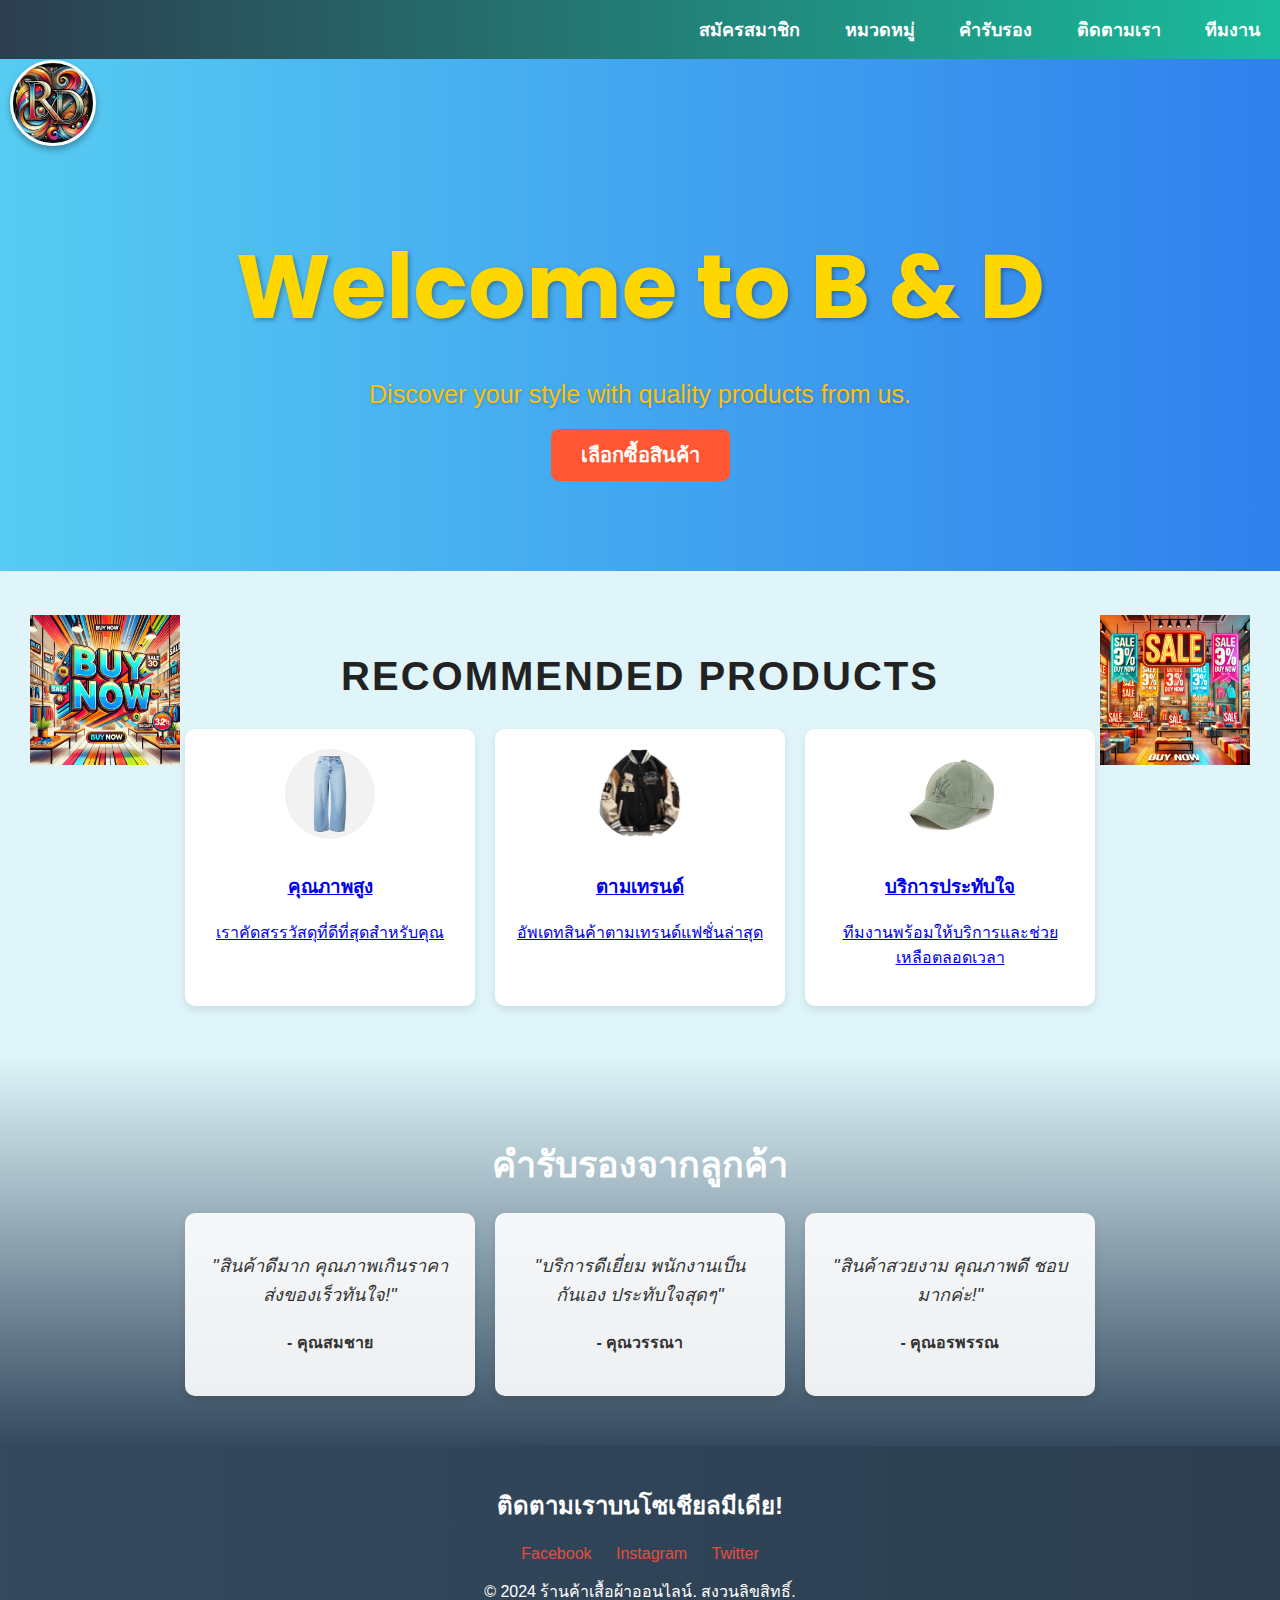
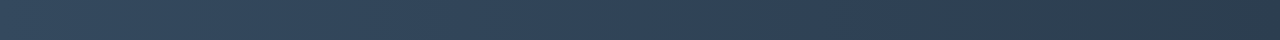
<file: index.html>
<!DOCTYPE html>
<html lang="th">
<head>
    <meta charset="UTF-8">
    <meta name="viewport" content="width=device-width, initial-scale=1.0">
    <title>B & D</title>
    <link rel="stylesheet" href="styles.css">
    <link href="https://fonts.googleapis.com/css2?family=Poppins:wght@400;600;700&display=swap" rel="stylesheet">

</head>
<body>
    <div class="header-content">
    </div>
    <!-- Logo -->
    <div class="logo-container">
        <img src="11.webp" alt="B&D Logo">
    </div>

    <!-- NavBar -->
    <nav>
        <ul>
            <li><a href="สมัครสมาชิก.html">สมัครสมาชิก</a></li>
            <li><a href="Hat.html" class="menu-btn">หมวดหมู่</a></li>
            <li><a href="#testimonial">คำรับรอง</a></li>
            <li><a href="#contact">ติดตามเรา</a></li>
            <li><a href="IndexT1.html">ทีมงาน</a></li>
        </ul>
    </nav>

    <!-- Header -->
    <header id="header">
        <div class="header-content">
            <h1>Welcome to B & D</h1>
            <p>Discover your style with quality products from us.</p>
            <a href="Hat.html" class="btn">เลือกซื้อสินค้า</a>
        </div>
    </header>

    
    
    <!-- Features -->
    <section id="features" style="position: relative; text-align: center;">
        <h2>Recommended products</h2>
     
           <!-- ภาพด้านซ้าย -->
    <div class="image-left">
        <img src="111.webp" class="blink" alt="รูปภาพกระพริบด้านซ้าย">
    </div>
    
  <!-- ภาพด้านขวา -->
  <div class="image-right">
    <img src="112.webp" class="blink" alt="รูปภาพกระพริบด้านขวา">
</div>

        <div class="feature-container">
            <div class="feature-item">
                <a href="Hat.html">
                    <img src="14.jpg" alt="คุณภาพสูง">
                    <h3>คุณภาพสูง</h3>
                    <p>เราคัดสรรวัสดุที่ดีที่สุดสำหรับคุณ</p>
                </a>
            </div>
            <div class="feature-item">
                <a href="Hat.html">
                    <img src="18.png" alt="ตามเทรนด์">
                    <h3>ตามเทรนด์</h3>
                    <p>อัพเดทสินค้าตามเทรนด์แฟชั่นล่าสุด</p>
                </a>
            </div>
            <div class="feature-item">
                <a href="Hat.html">
                    <img src="21.jpg" alt="บริการประทับใจ">
                    <h3>บริการประทับใจ</h3>
                    <p>ทีมงานพร้อมให้บริการและช่วยเหลือตลอดเวลา</p>
                </a>
            </div>
        </div>
    </section>

    <!-- Testimonial -->
    <section id="testimonial">
        <h2>คำรับรองจากลูกค้า</h2>
        <div class="testimonial-container">
            <div class="testimonial-item">
                <p>"สินค้าดีมาก คุณภาพเกินราคา ส่งของเร็วทันใจ!"</p>
                <h4>- คุณสมชาย</h4>
            </div>
            <div class="testimonial-item">
                <p>"บริการดีเยี่ยม พนักงานเป็นกันเอง ประทับใจสุดๆ"</p>
                <h4>- คุณวรรณา</h4>
            </div>
            <div class="testimonial-item">
                <p>"สินค้าสวยงาม คุณภาพดี ชอบมากค่ะ!"</p>
                <h4>- คุณอรพรรณ</h4>
            </div>
        </div>
    </section>

    <!-- Contact -->
    <footer id="contact">
        <h2>ติดตามเราบนโซเชียลมีเดีย!</h2>
        <div class="social-links">
            <a href="https://www.facebook.com/profile.php?id=100024514431761&mibextid=ZbWKwL" target="_blank">Facebook</a>
            <a href="https://www.pim.ac.th/?gad_source=1&gclid=Cj0KCQiAgJa6BhCOARIsAMiL7V9iIfUBNpMjMi6IgFr--TFhGduaGpVxGaF1r_dwBAdeUSnQL-onbZYaAgKKEALw_wcB" target="_blank">Instagram</a>
            <a href="https://www.pim.ac.th/?gad_source=1&gclid=Cj0KCQiAgJa6BhCOARIsAMiL7V9iIfUBNpMjMi6IgFr--TFhGduaGpVxGaF1r_dwBAdeUSnQL-onbZYaAgKKEALw_wcB" target="_blank">Twitter</a>
        </div>
        <p>© 2024 ร้านค้าเสื้อผ้าออนไลน์. สงวนลิขสิทธิ์.</p>
    </footer>

</body>
</html>
</file>
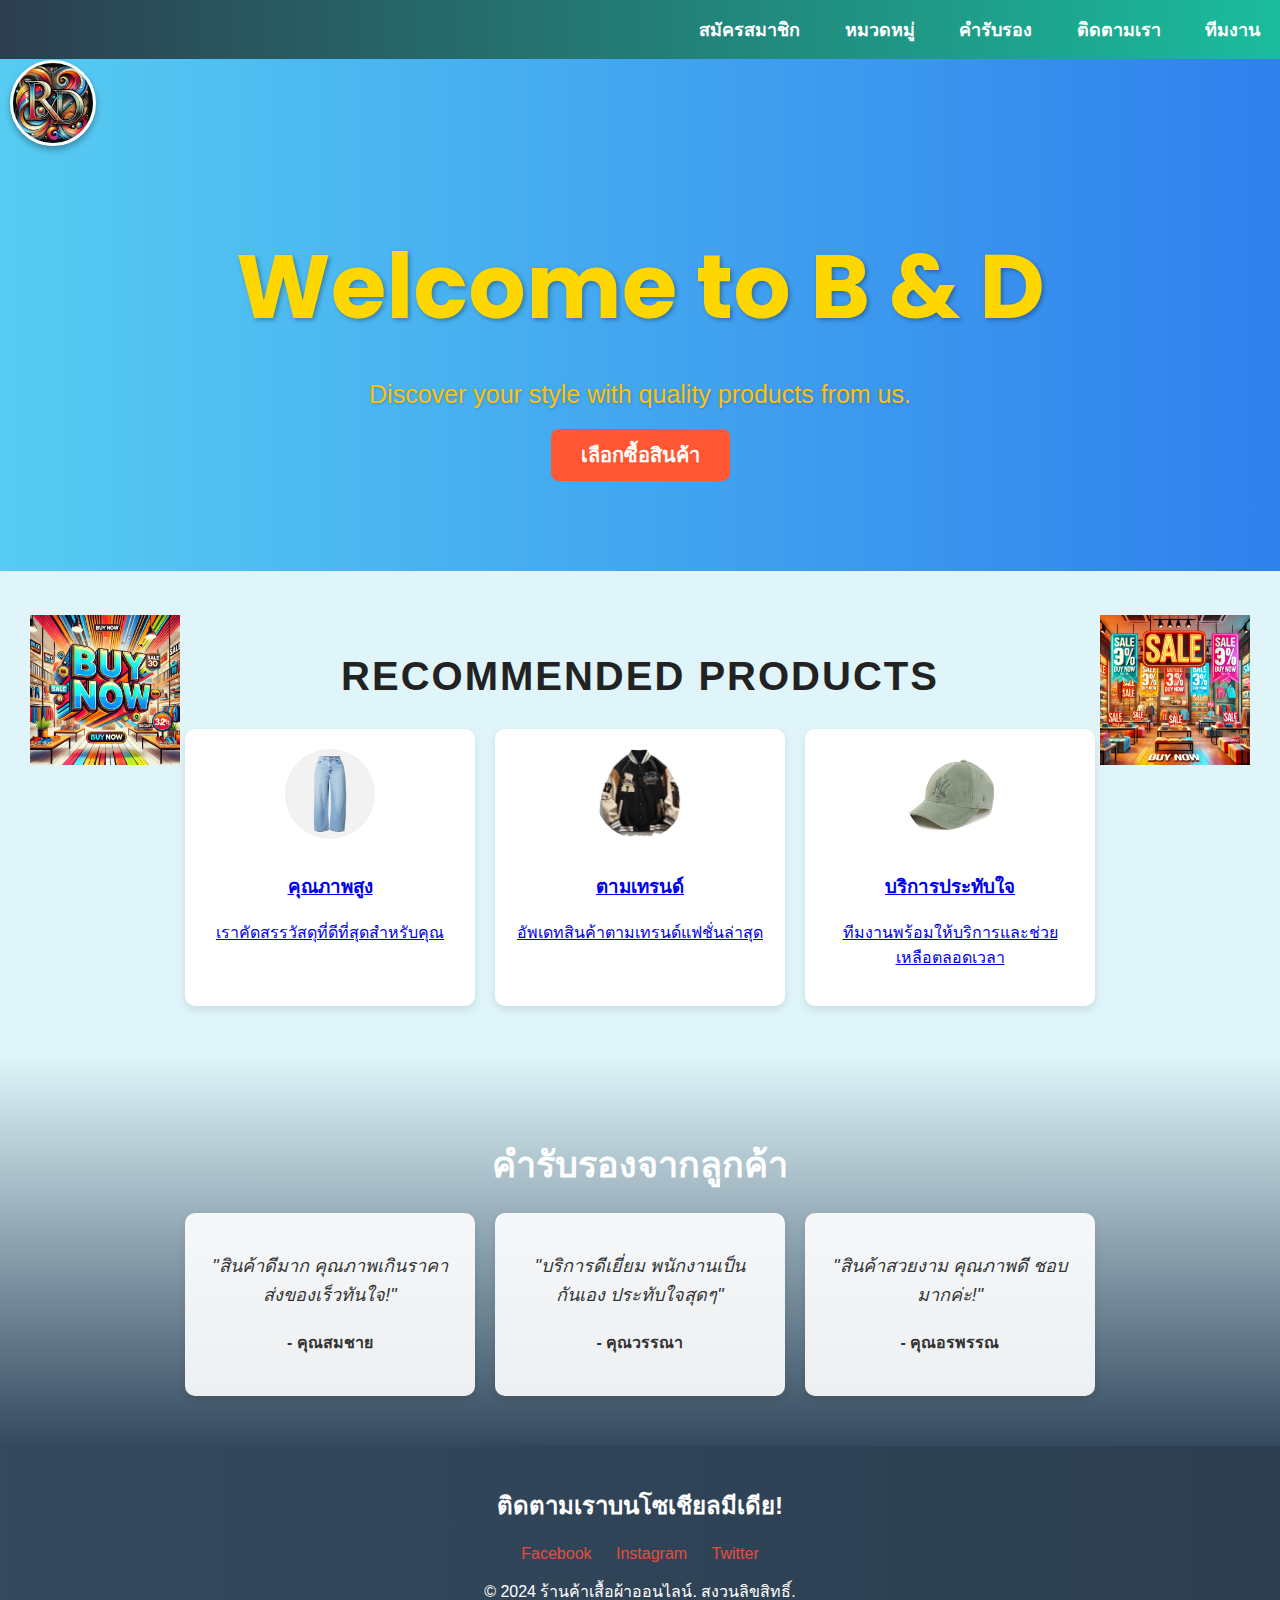
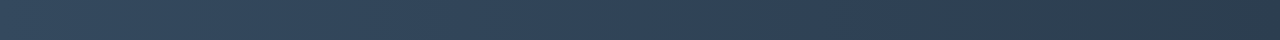
<file: Bank with Dung/index.html>
<!DOCTYPE html>
<html lang="th">
<head>
    <meta charset="UTF-8">
    <meta name="viewport" content="width=device-width, initial-scale=1.0">
    <title>B & D</title>
    <link rel="stylesheet" href="styles.css">
    <link href="https://fonts.googleapis.com/css2?family=Poppins:wght@400;600;700&display=swap" rel="stylesheet">

</head>
<body>
    <div class="header-content">
        
        
        
    </div>
    

    <!-- Logo -->
    <div class="logo-container">
        <img src="11.webp" alt="B&D Logo">
    </div>

    <!-- NavBar -->
    <nav>
        <ul>
            <li><a href="สมัครสมาชิก.html">สมัครสมาชิก</a></li>
            <li><a href="Hat.html" class="menu-btn">หมวดหมู่</a></li>
            <li><a href="#testimonial">คำรับรอง</a></li>
            <li><a href="#contact">ติดตามเรา</a></li>
            <li><a href="IndexT1.html">ทีมงาน</a></li>
        </ul>
    </nav>

    <!-- Header -->
    <header id="header">
        <div class="header-content">
            <h1>Welcome to B & D</h1>
            <p>Discover your style with quality products from us.</p>
            <a href="Hat.html" class="btn">เลือกซื้อสินค้า</a>
        </div>
    </header>

    
    
    <!-- Features -->
    <section id="features" style="position: relative; text-align: center;">
        <h2>Recommended products</h2>
     
           <!-- ภาพด้านซ้าย -->
    <div class="image-left">
        <img src="111.webp" class="blink" alt="รูปภาพกระพริบด้านซ้าย">
    </div>
    
  <!-- ภาพด้านขวา -->
  <div class="image-right">
    <img src="112.webp" class="blink" alt="รูปภาพกระพริบด้านขวา">
</div>

        <div class="feature-container">
            <div class="feature-item">
                <a href="Hat.html">
                    <img src="14.jpg" alt="คุณภาพสูง">
                    <h3>คุณภาพสูง</h3>
                    <p>เราคัดสรรวัสดุที่ดีที่สุดสำหรับคุณ</p>
                </a>
            </div>
            <div class="feature-item">
                <a href="Hat.html">
                    <img src="18.png" alt="ตามเทรนด์">
                    <h3>ตามเทรนด์</h3>
                    <p>อัพเดทสินค้าตามเทรนด์แฟชั่นล่าสุด</p>
                </a>
            </div>
            <div class="feature-item">
                <a href="Hat.html">
                    <img src="21.jpg" alt="บริการประทับใจ">
                    <h3>บริการประทับใจ</h3>
                    <p>ทีมงานพร้อมให้บริการและช่วยเหลือตลอดเวลา</p>
                </a>
            </div>
        </div>
    </section>

    <!-- Testimonial -->
    <section id="testimonial">
        <h2>คำรับรองจากลูกค้า</h2>
        <div class="testimonial-container">
            <div class="testimonial-item">
                <p>"สินค้าดีมาก คุณภาพเกินราคา ส่งของเร็วทันใจ!"</p>
                <h4>- คุณสมชาย</h4>
            </div>
            <div class="testimonial-item">
                <p>"บริการดีเยี่ยม พนักงานเป็นกันเอง ประทับใจสุดๆ"</p>
                <h4>- คุณวรรณา</h4>
            </div>
            <div class="testimonial-item">
                <p>"สินค้าสวยงาม คุณภาพดี ชอบมากค่ะ!"</p>
                <h4>- คุณอรพรรณ</h4>
            </div>
        </div>
    </section>

    <!-- Contact -->
    <footer id="contact">
        <h2>ติดตามเราบนโซเชียลมีเดีย!</h2>
        <div class="social-links">
            <a href="https://www.facebook.com/profile.php?id=100024514431761&mibextid=ZbWKwL" target="_blank">Facebook</a>
            <a href="https://www.pim.ac.th/?gad_source=1&gclid=Cj0KCQiAgJa6BhCOARIsAMiL7V9iIfUBNpMjMi6IgFr--TFhGduaGpVxGaF1r_dwBAdeUSnQL-onbZYaAgKKEALw_wcB" target="_blank">Instagram</a>
            <a href="https://www.pim.ac.th/?gad_source=1&gclid=Cj0KCQiAgJa6BhCOARIsAMiL7V9iIfUBNpMjMi6IgFr--TFhGduaGpVxGaF1r_dwBAdeUSnQL-onbZYaAgKKEALw_wcB" target="_blank">Twitter</a>
        </div>
        <p>© 2024 ร้านค้าเสื้อผ้าออนไลน์. สงวนลิขสิทธิ์.</p>
    </footer>

</body>
</html>
</file>
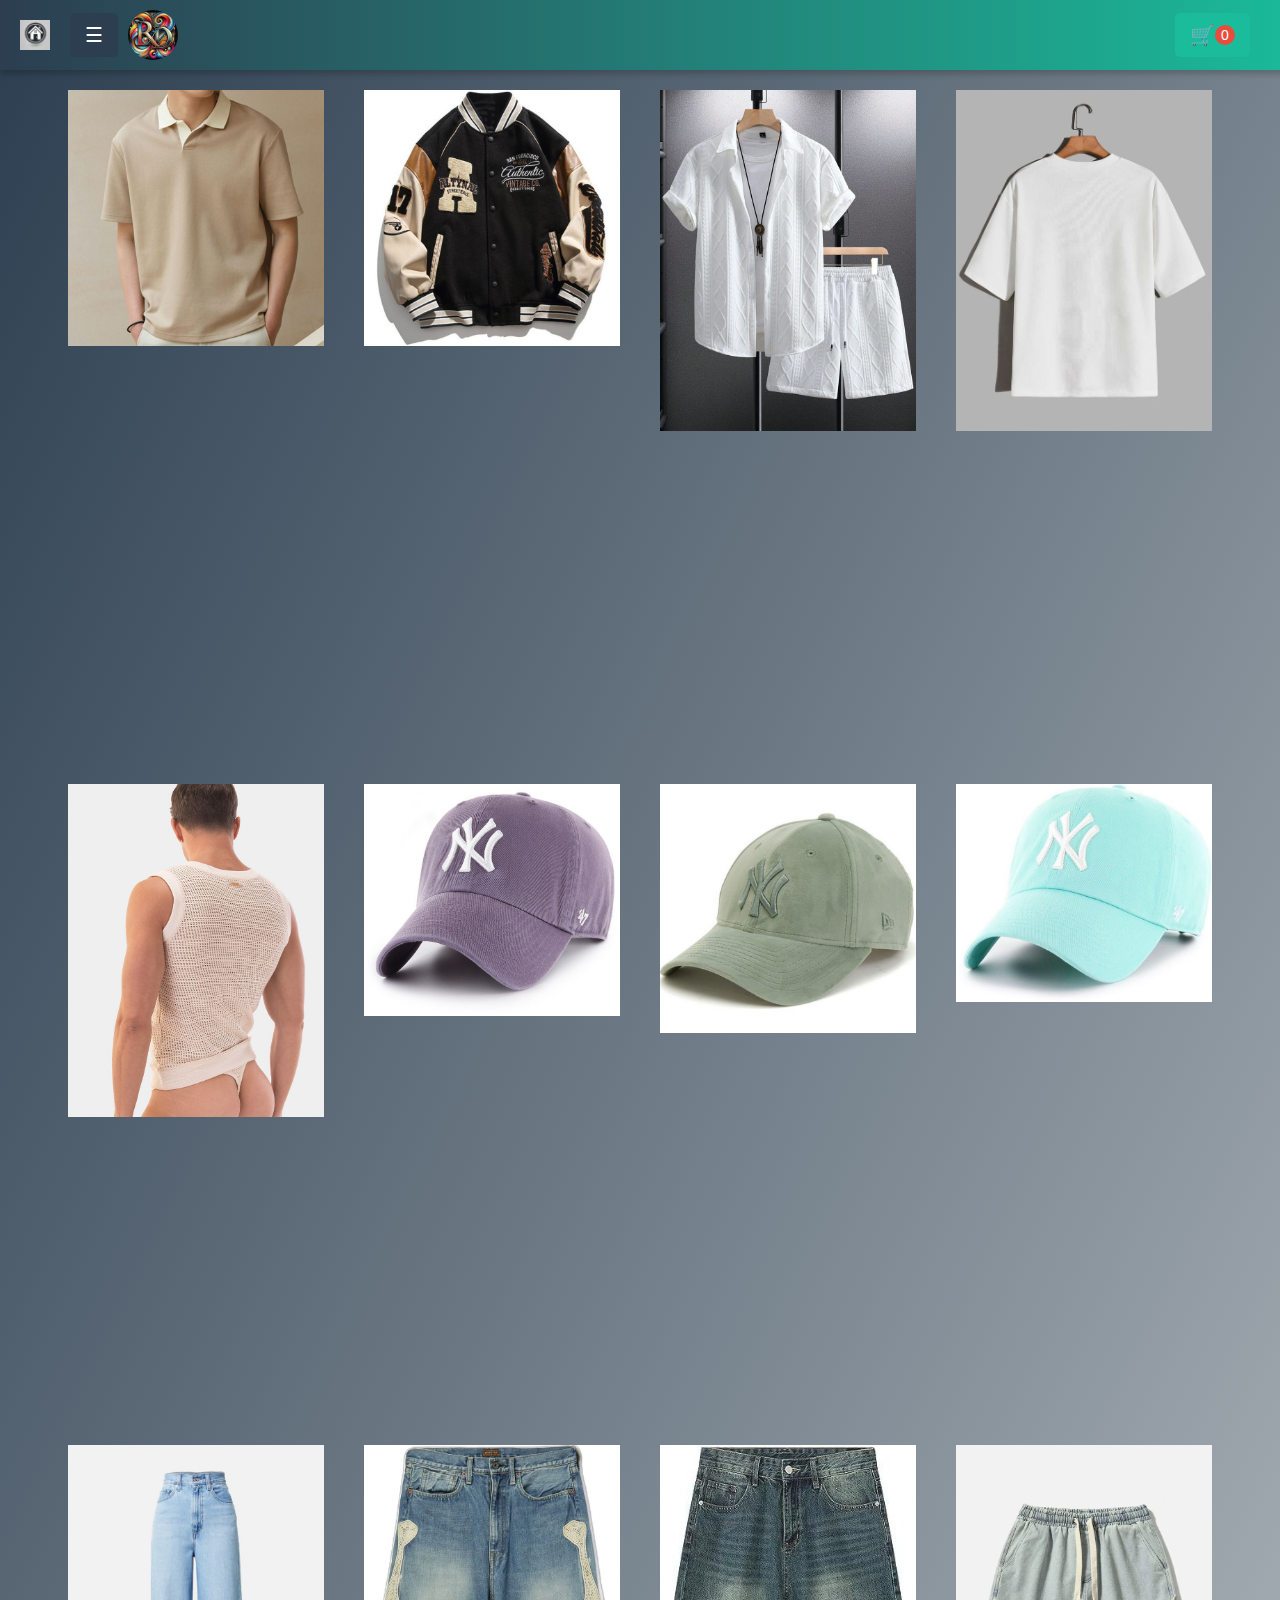
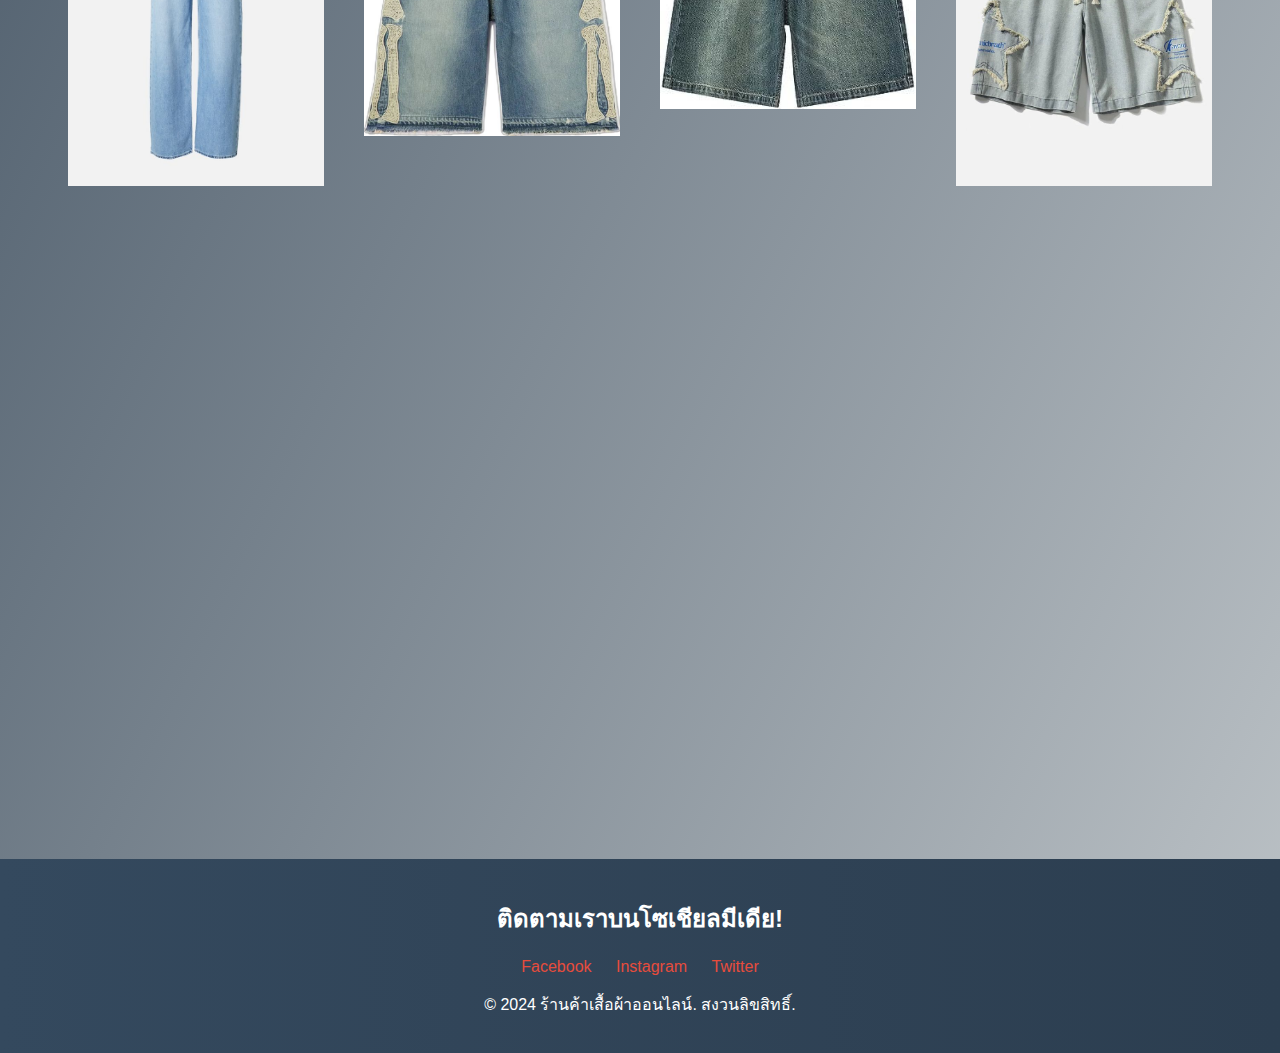
<file: Hat.html>
<!DOCTYPE html>
<html lang="en">
<head>
    <meta charset="UTF-8">
    <meta name="viewport" content="width=device-width, initial-scale=1.0">
    <title>สินค้า</title>
    <link rel="stylesheet" href="stylesHat.css">
</head>
<body>
        <!-- แถบสีดำด้านบน -->
        <div class="top-bar">
            <div class="left-section">
                <a href="index.html" class="home-btn">
                    <img src="Home.webp" alt="Home" class="home-icon">
                </a>
                <button id="menu-btn" class="menu-btn">☰</button>
                <img src="11.webp" alt="Logo" class="site-logo">
            </div>
            
            <div class="right-section">
                <button id="cart-btn" class="cart-btn">🛒 <span id="cart-count">0</span></button>
            </div>
        </div>
    
    <!-- แถบรายการสินค้า -->
    <div id="cart-drawer" class="cart-drawer hidden">
        <h3>รายการสินค้าในตะกร้า</h3>
        <ul id="cart-items" class="cart-items">
            <li class="empty-cart">ไม่มีสินค้า</li>
        </ul>
    </div>    

    <!-- เมนูแบบเลื่อนออก -->
    <div id="menu-drawer" class="menu-drawer">
        <button id="close-menu-btn" class="close-menu-btn">×</button>
        <h3>เมนู</h3>
        <button class="filter-btn" data-category="all">ทั้งหมด</button>
        <button class="filter-btn" data-category="หมวก">หมวก</button>
        <button class="filter-btn" data-category="เสื้อ">เสื้อ</button>
        <button class="filter-btn" data-category="กางเกง">กางเกง</button>
    </div>

    <!-- สินค้า -->
        <div class="product-container">
            <div class="product" data-product="เสื้อ" data-price="300">
                <img src="เสื้อ.jpg" alt="เสื้อ">
                <div class="drawer">
                    <div class="price">
                        <p>สินค้านี้เป็นเสื้อโปโลแขนสั้น ดีไซน์เรียบหรู สีเบจพร้อมปกเสื้อสีขาว ตัดเย็บด้วยวัสดุที่ดูสุภาพและทันสมัย เหมาะสำหรับการแต่งตัวลำลองหรือกึ่งทางการ</p>
                        <p>ราคา: 300 บาท</p>
                    </div>
                    <button class="add-to-cart">เพิ่มสินค้า</button>
                </div>
            </div>
            <div class="product" data-product="เสื้อ" data-price="300">
                <img src="18.png" alt="เสื้อ">
                <div class="drawer">
                    <div class="price">
                        <p>สินค้านี้เป็นแจ็คเก็ตวินเทจทรง Varsity Jacket สีดำและครีม ตกแต่งด้วยลายปักและแพตช์ตัวอักษรหลากดีไซน์ เพิ่มความเท่และสไตล์สปอร์ต เหมาะสำหรับการแต่งตัวแนวสตรีทหรือแฟชั่นลำลองที่โดดเด่น</p>
                        <p>ราคา: 300 บาท</p>
                    </div>
                    <button class="add-to-cart">เพิ่มสินค้า</button>
                </div>
            </div>
            <div class="product" data-product="เสื้อ" data-price="300">
                <img src="เสื้อขาว.png" alt="เสื้อ">
                <div class="drawer">
                    <div class="price">
                        <p>สินค้านี้เป็นชุดเซ็ตลำลองสีขาว ประกอบด้วยเสื้อเชิ้ตแขนสั้นลายถักดีเทล และกางเกงขาสั้นเอวยางยืด เข้ากันอย่างลงตัว เหมาะสำหรับการแต่งตัวในวันสบายๆ หรือกิจกรรมกลางแจ้งที่ต้องการความสะดวกสบายและสไตล์ที่ดูดี</p>
                        <p>ราคา: 300 บาท</p>
                    </div>
                    <button class="add-to-cart">เพิ่มสินค้า</button>
                </div>
            </div>
            <div class="product" data-product="เสื้อ" data-price="300">
                <img src="เสื้ออออ.jpg" alt="เสื้อ">
                <div class="drawer">
                    <div class="price">
                        <p>สินค้านี้เป็นเสื้อยืดแขนสั้นสีขาว ดีไซน์เรียบง่าย ทำจากผ้าที่ดูโปร่งสบาย เหมาะสำหรับการแต่งตัวลำลองหรือเป็นเสื้อชั้นในสำหรับลุคที่หลากหลาย</p>
                        <p>ราคา: 300 บาท</p>
                    </div>
                    <button class="add-to-cart">เพิ่มสินค้า</button>
                </div>
            </div>
            <div class="product" data-product="เสื้อ" data-price="300">
                <img src="หมอนข้าง.png" alt="เสื้อ">
                <div class="drawer">
                    <div class="price">
                        <p>สินค้านี้เป็นเสื้อกล้ามถักลายตาข่ายสีเบจ แบบแขนกุด ดีไซน์ให้โปร่งและระบายอากาศได้ดี เหมาะสำหรับการแต่งตัวในสไตล์ที่เน้นความเบาสบายและโดดเด่นในลุคแฟชั่น</p>
                        <p>ราคา: 300 บาท</p>
                    </div>
                    <button class="add-to-cart">เพิ่มสินค้า</button>
                </div>
            </div>

            <div class="product" data-product="หมวก" data-price="700">
                <img src="หมวกน้ำตาล.png" alt="หมวก">
                <div class="drawer">
                    <div class="price">
                        <p>สินค้านี้เป็นหมวกแก๊ปสีม่วง ดีไซน์ทรงคลาสสิกพร้อมโลโก้ตัวอักษร "NY" ปักด้านหน้า เหมาะสำหรับการแต่งตัวแนวลำลอง เพิ่มความเท่และสไตล์ที่โดดเด่นให้กับผู้สวมใส่</p>
                        <p>ราคา: 700 บาท</p>
                    </div>
                    <button class="add-to-cart">เพิ่มสินค้า</button>
                </div>
            </div>
            <div class="product" data-product="หมวก" data-price="700">
                <img src="21.jpg" alt="หมวก">
                <div class="drawer">
                    <div class="price">
                        <p>สินค้านี้เป็นหมวกแก๊ปสีเขียวอ่อน ดีไซน์เรียบหรูพร้อมโลโก้ "NY" ปักด้านหน้าในสีเดียวกัน ให้ลุคมินิมอลและสไตล์ที่ดูสบาย เหมาะสำหรับการแต่งตัวลำลองหรือแนวสตรีทแฟชั่น</p>
                        <p>ราคา: 700 บาท</p>
                    </div>
                    <button class="add-to-cart">เพิ่มสินค้า</button>
                </div>
            </div>
            <div class="product" data-product="หมวก" data-price="700">
                <img src="หมวกฟ้า.png" alt="หมวก">
                <div class="drawer">
                    <div class="price">
                        <p>สินค้านี้เป็นหมวกแก๊ปสีฟ้าอ่อน ดีไซน์ทรงคลาสสิกพร้อมโลโก้ตัวอักษร "NY" ปักด้านหน้า เหมาะสำหรับการแต่งตัวสบายๆ ช่วยเพิ่มความสดใสและมีสไตล์ให้กับผู้สวมใส่</p>
                        <p>ราคา: 700 บาท</p>
                        </div>
                    <button class="add-to-cart">เพิ่มสินค้า</button>
                </div>
            </div>

            <div class="product" data-product="กางเกง" data-price="500">
                <img src="14.jpg" alt="กางเกง">
                <div class="drawer">
                    <div class="price">
                        <p>สินค้านี้เป็นกางเกงยีนส์ขายาวเอวสูง สีฟ้าอ่อน ทรงขากว้าง (wide-leg) ดีไซน์เรียบง่ายและทันสมัย เหมาะสำหรับการแต่งตัวลำลองหรือจับคู่กับเสื้อหลากหลายสไตล์เพื่อสร้างลุคที่ดูโดดเด่นและคลาสสิก</p>
                        <p>ราคา: 500 บาท</p>
                    </div>
                    <button class="add-to-cart">เพิ่มสินค้า</button>
                </div>
            </div>
            <div class="product" data-product="กางเกง" data-price="500">
                <img src="กระดูก.png" alt="กางเกง">
                <div class="drawer">
                    <div class="price">
                        <p>สินค้านี้เป็นกางเกงยีนส์ขาสั้นดีไซน์พิเศษที่ตกแต่งด้วยลวดลายกระดูกด้านข้าง ทั้งสองข้าง เพิ่มความโดดเด่นและแฟชั่น เหมาะสำหรับการแต่งตัวสไตล์ลำลองและสร้างลุคที่ไม่ซ้ำใคร</p>
                        <p>ราคา: 500 บาท</p>
                        </div>
                    <button class="add-to-cart">เพิ่มสินค้า</button>
                </div>
            </div>
            <div class="product" data-product="กางเกง" data-price="500">
                <img src="กางเกงยีน.png" alt="กางเกง">
                <div class="drawer">
                    <div class="price">
                        <p>สินค้านี้เป็นกางเกงยีนส์ขาสั้นทรงคลาสสิก ดีไซน์เรียบง่าย เหมาะสำหรับการแต่งตัวลำลองและสบายๆ เหมาะกับทุกเพศทุกวัย</p>
                        <p>ราคา: 500 บาท</p>
                    </div>
                    <button class="add-to-cart">เพิ่มสินค้า</button>
                </div>
            </div>
            <div class="product" data-product="กางเกง" data-price="500">
                <img src="กางเกงสั้น.png" alt="กางเกง">
                <div class="drawer">
                    <div class="price">
                        <p>กางเกงยีนส์ขาสั้นลายดาวขอบรุ่ย พร้อมเชือกรัดเอว ใส่สบายและดูมีสไตล์!</p>
                        <p>ราคา: 500 บาท</p> </div>
                    <button class="add-to-cart">เพิ่มสินค้า</button>
                </div>
            </div>
            
        </div>

    <!-- Footer -->
    <footer id="contact">
        <h2>ติดตามเราบนโซเชียลมีเดีย!</h2>
        <div class="social-links">
            <a href="https://www.facebook.com/" target="_blank">Facebook</a>
            <a href="https://www.instagram.com/" target="_blank">Instagram</a>
            <a href="https://twitter.com/" target="_blank">Twitter</a>
        </div>
        <p>© 2024 ร้านค้าเสื้อผ้าออนไลน์. สงวนลิขสิทธิ์.</p>
    </footer>
    
    <script src="script.js"></script>
</body>
</html>
</file>
<file: styles.css>
/* Global Styles */
body {
    font-family: 'Roboto', sans-serif; /* เปลี่ยนฟอนต์จาก 'Kanit' เป็น 'Roboto' */
    margin: 0;
    padding: 0;
    background-color: #eaf4f8; /* สีฟ้าอ่อน */
}

.logo-container img:hover {
    transform: rotate(360deg);
    transition: transform 1s ease;
}

/* เพิ่มแอนิเมชันกระพริบ */
.blink {
    animation: blink-animation 1s infinite; /* ความเร็วและจำนวนครั้ง */
}

/* กำหนดคีย์เฟรมสำหรับแอนิเมชัน */
@keyframes blink-animation {
    0% {
        opacity: 1; /* แสดงภาพ */
    }
    50% {
        opacity: 0; /* ซ่อนภาพ */
    }
    100% {
        opacity: 1; /* แสดงภาพ */
    }
}

.image-left,
.image-right {
    position: absolute;
    top: 25%; /* เลื่อนภาพลงให้ต่ำกว่า 50% */
    transform: translateY(-50%);
}

.image-left {
    left: 30px; /* ระยะจากขอบซ้าย */
}

.image-right {
    right: 30px; /* ระยะจากขอบขวา */
}

.image-left img,
.image-right img {
    width: 150px; /* ปรับขนาดภาพให้เล็กลง */
    height: auto; /* คงสัดส่วนของภาพ */
}

/* Logo */
.logo-container {
    position: absolute;
    top: 60px; /* เพิ่มระยะห่างจากด้านบนเพื่อเลื่อนลง */
    left: 10px; /* ระยะห่างจากด้านซ้าย */
    width: 80px;
    height: 80px;
    z-index: 1000; /* ให้อยู่ด้านบนสุด */
}

.logo-container img {
    width: 100%; /* ขนาดเต็มตาม container */
    height: 100%;
    border-radius: 50%; /* ทำให้เป็นวงกลม */
    object-fit: cover; /* ตัดส่วนที่เกินและรักษาสัดส่วน */
    border: 3px solid white; /* เพิ่มกรอบสีขาวรอบโลโก้ */
    box-shadow: 0 4px 6px rgba(0, 0, 0, 0.3); /* เพิ่มเงา */
}

/* Navbar Styling */
nav {
    background: linear-gradient(to right, #2c3e50, #1abc9c); /* ไล่สีจากเทาเข้มไปเขียว */
    padding: 15px 0;
    text-align: right; /* จัดข้อความชิดขวา */
    position: sticky; /* ทำให้ Navbar เลื่อนตาม */
    top: 0;
    z-index: 999; /* ให้อยู่ด้านล่างโลโก้ */
}

nav ul {
    list-style: none;
    margin: 0;
    padding: 0;
    display: inline-block;
}

nav ul li {
    display: inline;
    margin: 0 20px;
}

nav ul li a {
    text-decoration: none;
    color: white; /* สีข้อความ */
    font-size: 18px;
    font-weight: bold; /* ตัวหนา */
    transition: color 0.3s ease; /* เพิ่มเอฟเฟกต์ hover */
}

nav ul li a:hover {
    color: #f39c12; /* เปลี่ยนสีข้อความเมื่อชี้เมาส์ */
    text-decoration: underline; /* เพิ่มขีดเส้นใต้ */
}

/* Header */
header {
    text-align: center;
    padding: 100px 20px;
    background: linear-gradient(to right, #56ccf2, #2f80ed); /* ไล่สีฟ้าถึงน้ำเงิน */
    color: white;
}

header h1 {
    font-size: 48px;
    font-weight: 700; /* ตัวหนา */
    margin-bottom: 10px;
}

header p {
    font-size: 20px;
    font-weight: 400; /* ตัวปกติ */
    margin-bottom: 30px;
}

header .btn {
    background-color: #e74c3c;
    color: white;
    padding: 10px 20px;
    font-size: 16px;
    text-decoration: none;
    border-radius: 5px;
    transition: 0.3s;
}

header .btn:hover {
    background-color: #c0392b;
}

/* Features Section */

.header-content .btn {
    background-color: #FF5733; /* สีพื้นหลังปุ่ม */
    color: #FFFFFF; /* สีตัวอักษร */
    padding: 15px 30px; /* เพิ่มระยะรอบตัวอักษรในปุ่ม */
    font-size: 20px; /* ขนาดตัวอักษร */
    font-weight: bold; /* ความหนาของตัวอักษร */
    border: none; /* เอาเส้นขอบออก */
    border-radius: 8px; /* เพิ่มความโค้งของมุมปุ่ม */
    cursor: pointer; /* เปลี่ยนเคอร์เซอร์เมื่อชี้ปุ่ม */
    transition: transform 0.3s ease, background-color 0.3s ease; /* เพิ่มเอฟเฟกต์เมื่อ hover */
}

.header-content .btn:hover {
    background-color: #E74C3C; /* เปลี่ยนสีปุ่มเมื่อ hover */
    transform: scale(1.1); /* ขยายขนาดเมื่อ hover */
}

.header-content h1 {
    color: #FFD700; /* สีทอง */
    font-family: 'Poppins', sans-serif; /* เลือกฟอนต์ที่สวยงาม */
    font-size: 90px; /* กำหนดขนาดฟอนต์ */
    font-weight: 700; /* ความหนาของฟอนต์ */
    text-shadow: 2px 2px 4px rgba(0, 0, 0, 0.3); /* เพิ่มเงาให้ดูโดดเด่น */
    margin-bottom: 10px;
}

.header-content p {
    color: #FFC107; /* สีทองอ่อน */
    font-size: 25px; /* ขนาดตัวอักษรสำหรับคำอธิบาย */
    text-shadow: 1px 1px 3px rgba(0, 0, 0, 0.2); /* เพิ่มเงา */
}

#features h2 {
    font-family: 'Montserrat', sans-serif; /* เปลี่ยนฟอนต์ */
    font-size: 40px; /* ขนาดฟอนต์ใหญ่ขึ้น */
    font-weight: 600; /* ใช้ฟอนต์หนาปานกลาง */
    color: #222; /* เปลี่ยนสีให้เข้มขึ้น */
    text-transform: uppercase; /* ทำตัวอักษรใหญ่ทั้งหมด */
    letter-spacing: 2px; /* เพิ่มระยะห่างระหว่างตัวอักษร */
    margin-bottom: 30px;
    text-align: center; /* จัดตำแหน่งให้อยู่กึ่งกลาง */
}

#features {
    padding: 50px 20px;
    background-color: #dff5fa; /* สีฟ้าขาว */
    text-align: center;
}

.feature-container {
    display: flex;
    justify-content: center;
    flex-wrap: wrap;
    gap: 20px;
}

.feature-item {
    background-color: white;
    padding: 20px;
    border-radius: 10px;
    box-shadow: 0 4px 8px rgba(0, 0, 0, 0.1);
    width: 250px;
    transition: transform 0.3s ease, box-shadow 0.3s ease, background-color 0.3s ease;
}

.feature-item:hover {
    transform: translateY(-10px) scale(1.05);
    box-shadow: 0 10px 20px rgba(0, 0, 0, 0.3);
    background-color: #f0f9ff;
}

.feature-item img {
    width: 90px;
    height: 90px;
    border-radius: 50%;
    margin-bottom: 10px;
    transition: transform 0.3s ease;
}

.feature-item:hover img {
    transform: rotate(10deg);
}

/* Testimonial Section */
#testimonial {
    padding: 50px 20px;
    background: linear-gradient(to bottom, #dff5fa, #34495e); /* สีฟ้าอ่อนไล่เฉดถึงน้ำเงินเข้ม */
    text-align: center;
    color: white;
}

#testimonial h2 {
    font-size: 36px;
    margin-bottom: 20px;
}

.testimonial-container {
    display: flex;
    justify-content: center;
    gap: 20px;
    flex-wrap: wrap;
}

.testimonial-item {
    background-color: rgba(255, 255, 255, 0.9); /* สีพื้นหลังแบบโปร่งใส */
    padding: 20px;
    border-radius: 10px;
    width: 250px;
    box-shadow: 0 4px 8px rgba(0, 0, 0, 0.1);
    color: #333;
    transition: transform 0.3s ease, box-shadow 0.3s ease;
}

.testimonial-item:hover {
    transform: translateY(-10px);
    box-shadow: 0 10px 20px rgba(0, 0, 0, 0.3);
}

.testimonial-item p {
    font-style: italic;
    font-size: 18px;
    margin-bottom: 10px;
}

.testimonial-item h4 {
    font-size: 16px;
    font-weight: bold;
}

/* Footer */
footer {
    background: linear-gradient(to right, #34495e, #2c3e50); /* ไล่สีเทาเข้ม */
    color: white;
    text-align: center;
    padding: 20px;
}

footer .social-links a {
    color: #e74c3c;
    margin: 0 10px;
    text-decoration: none;
}

footer .social-links a:hover {
    color: white;
}
</file>
<file: Bank with Dung/styles.css>
/* Global Styles */
body {
    font-family: 'Roboto', sans-serif; /* เปลี่ยนฟอนต์จาก 'Kanit' เป็น 'Roboto' */
    margin: 0;
    padding: 0;
    background-color: #eaf4f8; /* สีฟ้าอ่อน */
}

.logo-container img:hover {
    transform: rotate(360deg);
    transition: transform 1s ease;
}

/* เพิ่มแอนิเมชันกระพริบ */
.blink {
    animation: blink-animation 1s infinite; /* ความเร็วและจำนวนครั้ง */
}

/* กำหนดคีย์เฟรมสำหรับแอนิเมชัน */
@keyframes blink-animation {
    0% {
        opacity: 1; /* แสดงภาพ */
    }
    50% {
        opacity: 0; /* ซ่อนภาพ */
    }
    100% {
        opacity: 1; /* แสดงภาพ */
    }
}

.image-left,
.image-right {
    position: absolute;
    top: 25%; /* เลื่อนภาพลงให้ต่ำกว่า 50% */
    transform: translateY(-50%);
}

.image-left {
    left: 30px; /* ระยะจากขอบซ้าย */
}

.image-right {
    right: 30px; /* ระยะจากขอบขวา */
}

.image-left img,
.image-right img {
    width: 150px; /* ปรับขนาดภาพให้เล็กลง */
    height: auto; /* คงสัดส่วนของภาพ */
}

/* Logo */
.logo-container {
    position: absolute;
    top: 60px; /* เพิ่มระยะห่างจากด้านบนเพื่อเลื่อนลง */
    left: 10px; /* ระยะห่างจากด้านซ้าย */
    width: 80px;
    height: 80px;
    z-index: 1000; /* ให้อยู่ด้านบนสุด */
}

.logo-container img {
    width: 100%; /* ขนาดเต็มตาม container */
    height: 100%;
    border-radius: 50%; /* ทำให้เป็นวงกลม */
    object-fit: cover; /* ตัดส่วนที่เกินและรักษาสัดส่วน */
    border: 3px solid white; /* เพิ่มกรอบสีขาวรอบโลโก้ */
    box-shadow: 0 4px 6px rgba(0, 0, 0, 0.3); /* เพิ่มเงา */
}

/* Navbar Styling */
nav {
    background: linear-gradient(to right, #2c3e50, #1abc9c); /* ไล่สีจากเทาเข้มไปเขียว */
    padding: 15px 0;
    text-align: right; /* จัดข้อความชิดขวา */
    position: sticky; /* ทำให้ Navbar เลื่อนตาม */
    top: 0;
    z-index: 999; /* ให้อยู่ด้านล่างโลโก้ */
}

nav ul {
    list-style: none;
    margin: 0;
    padding: 0;
    display: inline-block;
}

nav ul li {
    display: inline;
    margin: 0 20px;
}

nav ul li a {
    text-decoration: none;
    color: white; /* สีข้อความ */
    font-size: 18px;
    font-weight: bold; /* ตัวหนา */
    transition: color 0.3s ease; /* เพิ่มเอฟเฟกต์ hover */
}

nav ul li a:hover {
    color: #f39c12; /* เปลี่ยนสีข้อความเมื่อชี้เมาส์ */
    text-decoration: underline; /* เพิ่มขีดเส้นใต้ */
}

/* Header */
header {
    text-align: center;
    padding: 100px 20px;
    background: linear-gradient(to right, #56ccf2, #2f80ed); /* ไล่สีฟ้าถึงน้ำเงิน */
    color: white;
}

header h1 {
    font-size: 48px;
    font-weight: 700; /* ตัวหนา */
    margin-bottom: 10px;
}

header p {
    font-size: 20px;
    font-weight: 400; /* ตัวปกติ */
    margin-bottom: 30px;
}

header .btn {
    background-color: #e74c3c;
    color: white;
    padding: 10px 20px;
    font-size: 16px;
    text-decoration: none;
    border-radius: 5px;
    transition: 0.3s;
}

header .btn:hover {
    background-color: #c0392b;
}

/* Features Section */

.header-content .btn {
    background-color: #FF5733; /* สีพื้นหลังปุ่ม */
    color: #FFFFFF; /* สีตัวอักษร */
    padding: 15px 30px; /* เพิ่มระยะรอบตัวอักษรในปุ่ม */
    font-size: 20px; /* ขนาดตัวอักษร */
    font-weight: bold; /* ความหนาของตัวอักษร */
    border: none; /* เอาเส้นขอบออก */
    border-radius: 8px; /* เพิ่มความโค้งของมุมปุ่ม */
    cursor: pointer; /* เปลี่ยนเคอร์เซอร์เมื่อชี้ปุ่ม */
    transition: transform 0.3s ease, background-color 0.3s ease; /* เพิ่มเอฟเฟกต์เมื่อ hover */
}

.header-content .btn:hover {
    background-color: #E74C3C; /* เปลี่ยนสีปุ่มเมื่อ hover */
    transform: scale(1.1); /* ขยายขนาดเมื่อ hover */
}

.header-content h1 {
    color: #FFD700; /* สีทอง */
    font-family: 'Poppins', sans-serif; /* เลือกฟอนต์ที่สวยงาม */
    font-size: 90px; /* กำหนดขนาดฟอนต์ */
    font-weight: 700; /* ความหนาของฟอนต์ */
    text-shadow: 2px 2px 4px rgba(0, 0, 0, 0.3); /* เพิ่มเงาให้ดูโดดเด่น */
    margin-bottom: 10px;
}

.header-content p {
    color: #FFC107; /* สีทองอ่อน */
    font-size: 25px; /* ขนาดตัวอักษรสำหรับคำอธิบาย */
    text-shadow: 1px 1px 3px rgba(0, 0, 0, 0.2); /* เพิ่มเงา */
}

#features h2 {
    font-family: 'Montserrat', sans-serif; /* เปลี่ยนฟอนต์ */
    font-size: 40px; /* ขนาดฟอนต์ใหญ่ขึ้น */
    font-weight: 600; /* ใช้ฟอนต์หนาปานกลาง */
    color: #222; /* เปลี่ยนสีให้เข้มขึ้น */
    text-transform: uppercase; /* ทำตัวอักษรใหญ่ทั้งหมด */
    letter-spacing: 2px; /* เพิ่มระยะห่างระหว่างตัวอักษร */
    margin-bottom: 30px;
    text-align: center; /* จัดตำแหน่งให้อยู่กึ่งกลาง */
}

#features {
    padding: 50px 20px;
    background-color: #dff5fa; /* สีฟ้าขาว */
    text-align: center;
}

.feature-container {
    display: flex;
    justify-content: center;
    flex-wrap: wrap;
    gap: 20px;
}

.feature-item {
    background-color: white;
    padding: 20px;
    border-radius: 10px;
    box-shadow: 0 4px 8px rgba(0, 0, 0, 0.1);
    width: 250px;
    transition: transform 0.3s ease, box-shadow 0.3s ease, background-color 0.3s ease;
}

.feature-item:hover {
    transform: translateY(-10px) scale(1.05);
    box-shadow: 0 10px 20px rgba(0, 0, 0, 0.3);
    background-color: #f0f9ff;
}

.feature-item img {
    width: 90px;
    height: 90px;
    border-radius: 50%;
    margin-bottom: 10px;
    transition: transform 0.3s ease;
}

.feature-item:hover img {
    transform: rotate(10deg);
}

/* Testimonial Section */
#testimonial {
    padding: 50px 20px;
    background: linear-gradient(to bottom, #dff5fa, #34495e); /* สีฟ้าอ่อนไล่เฉดถึงน้ำเงินเข้ม */
    text-align: center;
    color: white;
}

#testimonial h2 {
    font-size: 36px;
    margin-bottom: 20px;
}

.testimonial-container {
    display: flex;
    justify-content: center;
    gap: 20px;
    flex-wrap: wrap;
}

.testimonial-item {
    background-color: rgba(255, 255, 255, 0.9); /* สีพื้นหลังแบบโปร่งใส */
    padding: 20px;
    border-radius: 10px;
    width: 250px;
    box-shadow: 0 4px 8px rgba(0, 0, 0, 0.1);
    color: #333;
    transition: transform 0.3s ease, box-shadow 0.3s ease;
}

.testimonial-item:hover {
    transform: translateY(-10px);
    box-shadow: 0 10px 20px rgba(0, 0, 0, 0.3);
}

.testimonial-item p {
    font-style: italic;
    font-size: 18px;
    margin-bottom: 10px;
}

.testimonial-item h4 {
    font-size: 16px;
    font-weight: bold;
}

/* Footer */
footer {
    background: linear-gradient(to right, #34495e, #2c3e50); /* ไล่สีเทาเข้ม */
    color: white;
    text-align: center;
    padding: 20px;
}

footer .social-links a {
    color: #e74c3c;
    margin: 0 10px;
    text-decoration: none;
}

footer .social-links a:hover {
    color: white;
}
</file>
<file: stylesHat.css>
/* ตั้งค่าพื้นฐาน */
body {
    margin: 0;
    padding: 0;
    font-family: Arial, sans-serif;
    background: linear-gradient(to bottom right, #2c3e50, #bdc3c7); /* ไล่สีเทาเข้มถึงเทาอ่อน */
    color: #333;
    display: flex;
    flex-direction: column;
    min-height: 100vh;
    display: flex;
}

/* ห่อเนื้อหาทั้งหมด */
.wrapper {
    flex: 1;
    display: flex;
    flex-direction: column;
    align-items: center;
    gap: 20px;
    padding: 20px;
    width: 100%;
    box-sizing: border-box;
    margin-top: 60px; /* ดันเนื้อหาให้พ้นแถบด้านบน */
}

/* แถบสีดำด้านบน */
.top-bar {
    width: 100%;
    background: linear-gradient(to right, #2c3e50, #1abc9c);
    color: #fff;
    display: flex;
    align-items: center;
    justify-content: space-between;
    padding: 10px 20px;
    position: fixed;
    top: 0;
    left: 0;
    z-index: 1000;
    box-shadow: 0px 4px 6px rgba(0, 0, 0, 0.2);
}

.site-logo {
    width: 50px; /* กำหนดความกว้างของโลโก้ */
    height: 50px; /* กำหนดความสูง */
    object-fit: cover; /* ปรับให้ภาพอยู่ในขอบเขต */
    border-radius: 50%; /* หากต้องการทำให้ภาพเป็นวงกลม */
}

/* การจัดเรียงสินค้า */
.product-container {
    display: flex;
    flex-wrap: wrap; /* ให้สินค้าเลื่อนลงแถวใหม่เมื่อพื้นที่ไม่พอ */
    gap: 20px; /* ระยะห่างระหว่างสินค้า */
    justify-content: center;
    align-items: flex-start;
    margin-top: 80px;
}

.product {
    position: relative;
    width: 20%;
    margin: 10px;
    text-align: center;
    transition: transform 0.3s ease, box-shadow 0.3s ease;
    display: inline-block;
    vertical-align: top; /* เพื่อให้สินค้าเรียงแถว */
}

.product img {
    width: 100%;
    height: auto;
    transition: transform 0.3s ease; /* เพิ่มแอนิเมชันการขยาย */
}


.product:hover {
    transform: scale(1.05); /* ขยายเล็กน้อยเมื่อชี้ */
    box-shadow: 0 8px 16px rgba(0, 0, 0, 0.2); /* เพิ่มเงา */
    z-index: 1;
}

.product.hidden {
    opacity: 0;
    transform: scale(0.8);
    pointer-events: none;
    transition: opacity 0.3s ease, transform 0.3s ease;
}

/* Footer */
footer {
    background: linear-gradient(to right, #34495e, #2c3e50); /* ไล่สีเทาเข้ม */
    color: white;
    text-align: center;
    padding: 20px;
    margin-top: 350px; /* เพิ่มระยะห่างด้านบน */
}

footer .social-links a {
    color: #e74c3c;
    margin: 0 10px;
    text-decoration: none;
    font-size: 16px; /* ปรับขนาดตัวอักษร */
}

footer .social-links a:hover {
    color: white;
    text-decoration: underline; /* เพิ่มขีดเส้นใต้เมื่อชี้ */
}

@media (max-width: 768px) {
    .product {
        width: 45%; /* ลดขนาดสินค้า */
    }
}

@media (max-width: 480px) {
    .product {
        width: 90%; /* สินค้า 1 ชิ้นต่อแถว */
    }
}

.drawer {
    background-color: rgba(255, 255, 255, 0.9);
    text-align: center;
    padding: 10px;
    box-sizing: border-box;
    opacity: 0;
    transform: scaleY(0); /* ซ่อนแถบราคา */
    transform-origin: top;
    transition: transform 0.3s ease, opacity 0.3s ease;
}

.product:hover .drawer {
    opacity: 1;
    transform: scaleY(1); /* ขยายแถบราคา */
    margin-bottom: 20px; /* เพิ่มพื้นที่ใต้แถบราคา */
}

.drawer .price {
    font-size: 16px;
    margin-bottom: 10px;
}

.drawer .add-to-cart {
    background-color: #e74c3c;
    color: white;
    border: none;
    padding: 10px 15px;
    border-radius: 5px;
    cursor: pointer;
    transition: background-color 0.3s ease;
}

.drawer .add-to-cart:hover {
    background-color: #c0392b;
}

@media (max-width: 768px) {
    .product {
        width: 25%; /* เพิ่มขนาดสินค้า */
    }

    .product img {
        max-width: 120px;
        max-height: 120px;
    }
}

@media (max-width: 480px) {
    .product {
        width: 45%; /* เพิ่มขนาดสินค้า */
    }

    .product img {
        max-width: 100px;
        max-height: 100px;
    }
}

.top-bar {
    display: flex;
    align-items: center;
    justify-content: space-between;
    background-color: #2c3e50;
    padding: 10px 20px;
    color: white;
    position: fixed;
    top: 0;
    left: 0;
    width: 100%;
    z-index: 1000;
}

.left-section {
    display: flex;
    align-items: center;
    gap: 10px; /* ระยะห่างระหว่างโลโก้และปุ่ม */
}

.site-logo {
    width: 50px; /* ขนาดโลโก้ */
    height: 50px;
    object-fit: cover;
    border-radius: 50%; /* โลโก้ทรงกลม */
}

/* ปุ่มเมนู */
.menu-btn {
    background-color: #2c3e50;
    color: white;
    border: none;
    font-size: 20px;
    padding: 10px 15px;
    border-radius: 5px;
    cursor: pointer;
    transition: background-color 0.3s ease;
}

.menu-btn:hover {
    background-color: #1abc9c;
}

/* เมนูแบบเลื่อนออก */
.menu-drawer {
    position: fixed;
    top: 0;
    left: -500px; /* ซ่อนเมนูด้านซ้าย */
    width: 300px;
    height: 100%;
    background-color: #2c3e50;
    color: white;
    box-shadow: 2px 0 5px rgba(0, 0, 0, 0.5);
    padding: 20px;
    transition: left 0.3s ease-in-out;
    z-index: 1000;
}

.menu-drawer.open {
    left: 0; /* แสดงเมนู */
}


/* ปุ่มปิดเมนู */
.close-menu-btn {
    position: absolute;
    top: 10px;
    right: 10px;
    background-color: transparent;
    color: white;
    border: none;
    font-size: 24px;
    cursor: pointer;
    transition: transform 0.5s ease;
}

.close-menu-btn:hover {
    transform: scale(1.2);
}

/* ปุ่มตะกร้าสินค้า */
.cart-btn {
    background-color: #1abc9c;
    color: white;
    border: none;
    font-size: 20px;
    padding: 10px 15px;
    cursor: pointer;
    border-radius: 5px;
    display: flex;
    align-items: center;
    transition: background-color 0.3s ease;
    position: relative;
    right: 50px; /* ย้ายปุ่มไปทางซ้าย 50px */
}

.cart-btn:hover {
    background-color: #16a085;
}

#cart-count {
    background-color: #e74c3c;
    color: white;
    border-radius: 50%;
    font-size: 14px;
    width: 20px;
    height: 20px;
    display: flex;
    align-items: center;
    justify-content: center;
}

/* แถบรายการสินค้า */
.cart-drawer {
    position: fixed;
    top: 60px;
    right: 10px;
    background-color: #ffffff;
    border: 1px solid #ddd;
    border-radius: 8px;
    box-shadow: 0 4px 8px rgba(0, 0, 0, 0.2);
    padding: 10px;
    width: 300px;
    max-height: 300px;
    overflow-y: auto;
    transition: transform 0.3s ease, opacity 0.3s ease;
    opacity: 0;
    transform: translateY(-20px);
    z-index: 1000;
}

.cart-drawer.visible {
    opacity: 1;
    transform: translateY(0);
}

.cart-items {
    list-style: none;
    padding: 0;
    margin: 0;
}

.cart-items li {
    display: flex;
    justify-content: space-between;
    align-items: center;
    padding: 5px 0;
    border-bottom: 1px solid #ddd;
}

.cart-items li span {
    flex: 1;
}

.remove-item {
    background-color: #e74c3c;
    color: white;
    border: none;
    padding: 5px 10px;
    border-radius: 4px;
    font-size: 12px;
    cursor: pointer;
    transition: background-color 0.3s ease;
}

.remove-item:hover {
    background-color: #c0392b;
}

.empty-cart {
    text-align: center;
    color: #888;
    font-size: 14px;
}

.home-btn {
    display: flex;
    align-items: center;
    justify-content: center;
    margin-right: 10px;
    text-decoration: none;
}

.home-icon {
    width: 30px; /* ขนาดของไอคอน */
    height: 30px;
    object-fit: contain;
    transition: transform 0.3s ease;
}

.home-icon:hover {
    transform: scale(1.2); /* ขยายไอคอนเมื่อชี้ */
}
</file>
